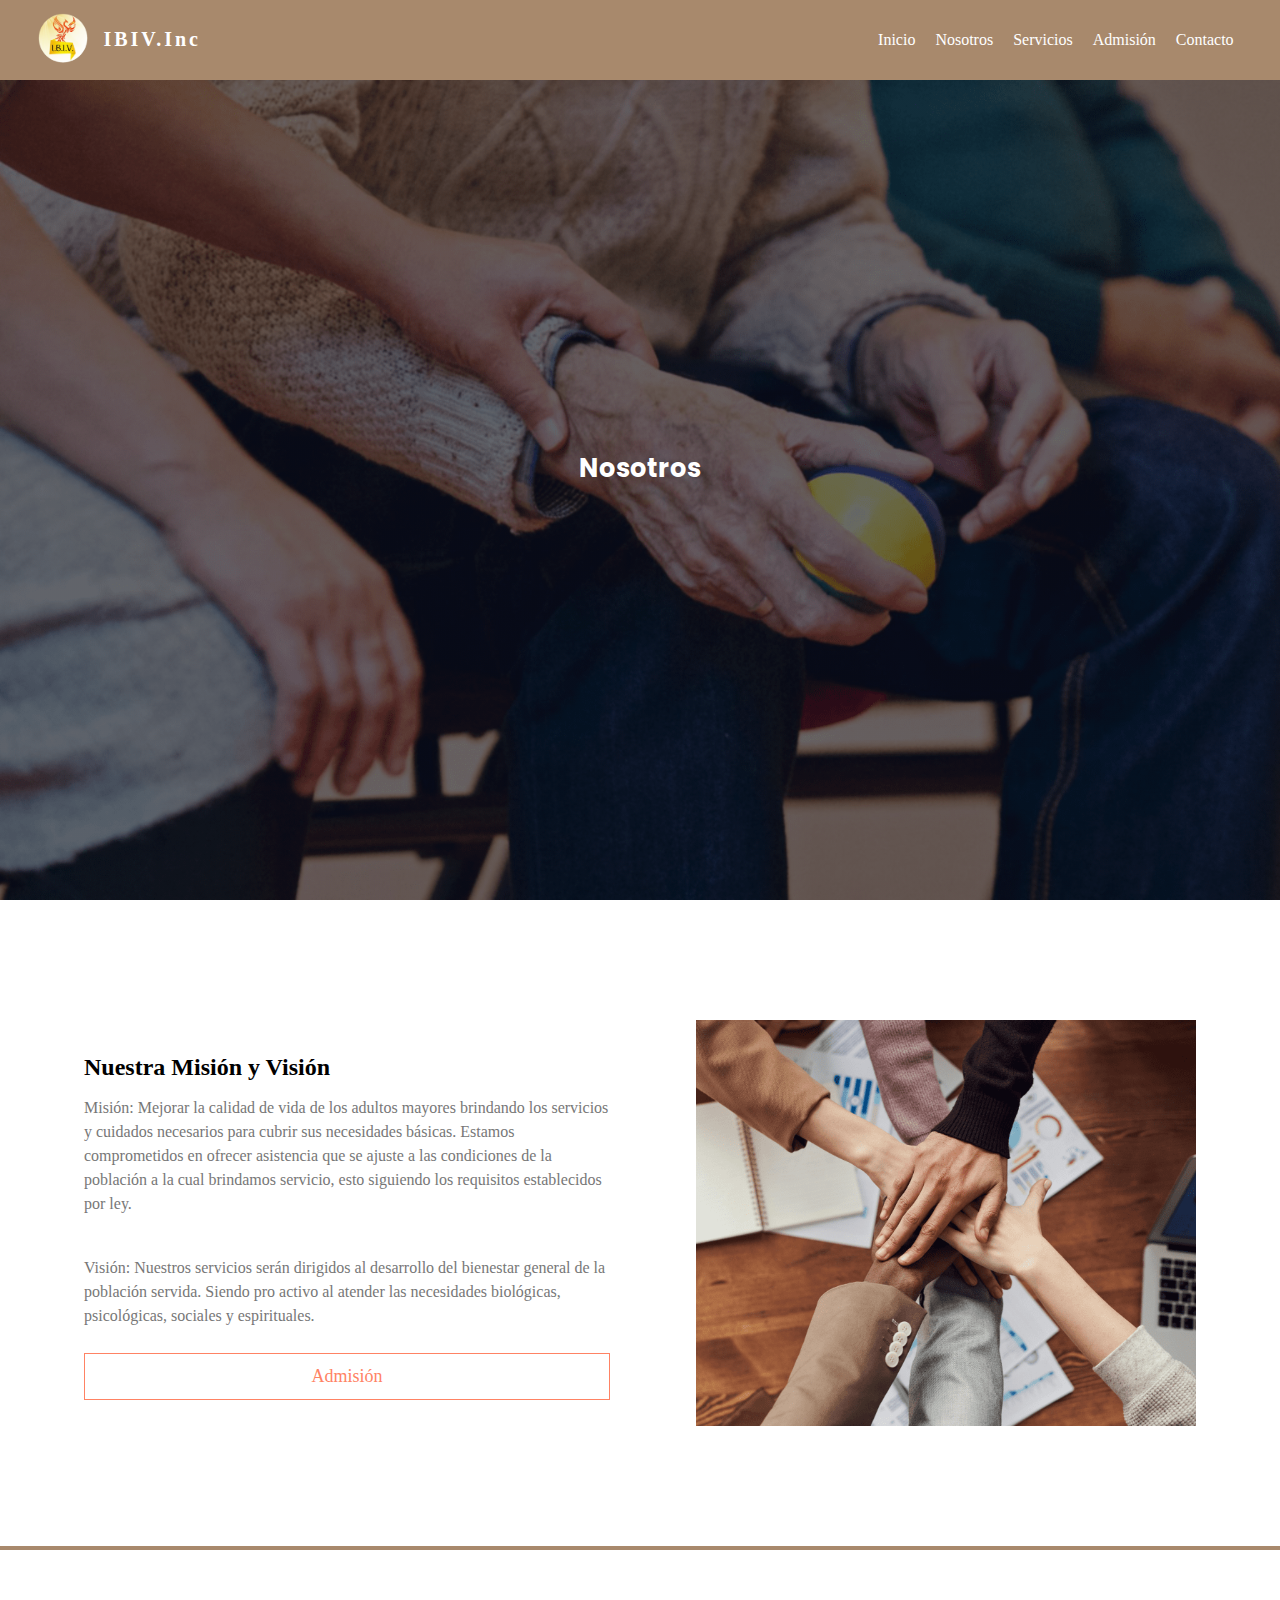
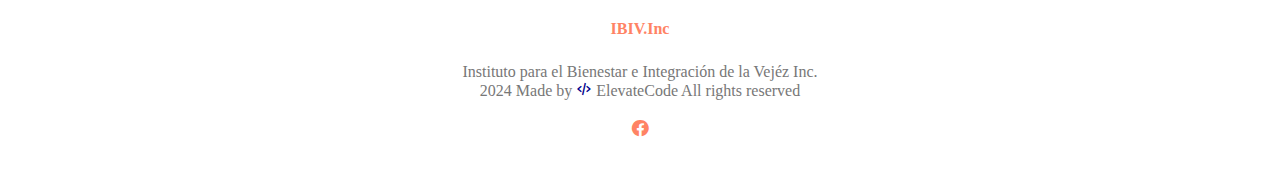
<file: about.html>
<!DOCTYPE html>
<html lang="en">
<head>
    <meta charset="UTF-8">
    <meta name="viewport" content="width=device-width, initial-scale=1.0">
    <title>IBIV.Inc/Nosotros</title>
    <link rel="stylesheet" href="about.css">
    <link rel="icon" href="images/Favi-icon-main.png" type="image/fenix-icon">
    <link rel="preconnect" href="https://fonts.googleapis.com">
    <link rel="preconnect" href="https://fonts.gstatic.com" crossorigin>
    <link href='https://unpkg.com/boxicons@2.1.4/css/boxicons.min.css' rel='stylesheet'>
    <link href="https://fonts.googleapis.com/css2?family=Montserrat:wght@100;900&family=Open+Sans:wght@300;800&family=Poppins:wght@100;900&display=swap" rel="stylesheet">
</head>
<body>
    <main>
        <!--Navbar-->
        <section class="header">
            <nav>
                <div class="logo">
                    <a href="index.html"><img src="images/IBIV-Official-Logo.png" alt="Logo"></a>
                </div>
                <div class="company-name">
                    <a href="index.html">IBIV.Inc</a>
                </div>
                <div class="nav-links" id="navLinks">
                    <i class='bx bx-x' onclick="hideMenu()"></i>
                    <ul>
                        <li><a href="index.html">Inicio</a></li>
                        <li><a href="about.html">Nosotros</a></li>
                        <li><a href="Services.html">Servicios</a></li>
                        <li><a href="Admission.html">Admisión</a></li>
                        <li><a href="Contact.html">Contacto</a></li>
                    </ul>
                </div>
                <i class='bx bx-menu' onclick="showMenu()"></i>
            </nav>
             <!--About us heading Section Information-->
            <div class="sub-header">
            <div class="text-box">
                <br/>
                <br/>
                <h1>Nosotros</h1>
               
            </div>
           </div>
        </section>
        <!--About-us-content-->

        <section class="about-us">
            <div class="row">
                <div class="about-col">
                    <br/>
                    <br/>
                    <br/>
                    <h1>Nuestra Misión y Visión</h1>
                    <p>Misión: Mejorar la calidad de vida de los adultos mayores brindando los servicios y cuidados necesarios para cubrir sus necesidades básicas. Estamos comprometidos en ofrecer asistencia que se ajuste a las condiciones de la población a la cual brindamos servicio, esto siguiendo los requisitos establecidos por ley.
                    </p>
                    <p>Visión: Nuestros servicios serán dirigidos al desarrollo del bienestar general de la población servida. Siendo pro activo al atender las necesidades biológicas, psicológicas, sociales y espirituales. </p>
                    <a href="Admission.html#Form1" class="Main-btn">Admisión</a>
                </div>
                <div class="about-col">
                    <img src="images/Mission-image.png" alt="Hands">
                </div>
            </div>
        </section>
        <hr/>
        <!--Footer-->
        <section class="Footer">
           
            <h4>IBIV.Inc</h4>
            <p>Instituto para el Bienestar e Integración de la Vejéz Inc.</p>
            <p>2024 Made by <i class='bx bx-code-alt'></i> ElevateCode All rights reserved</p>
            <div class="icons">
                <a href="#" ><i class='bx bxl-facebook-circle'></i></a>
            </div>
           
        </section>
    </main>
       <!--JavaScript Menu Phone-->
       <script>
        var navLinks = document.getElementById("navLinks");

        function showMenu() {
            navLinks.style.right = "0";
        }

        function hideMenu() {
            navLinks.style.right = "-100%";
        }
    </script>
</body>
</html>
</file>
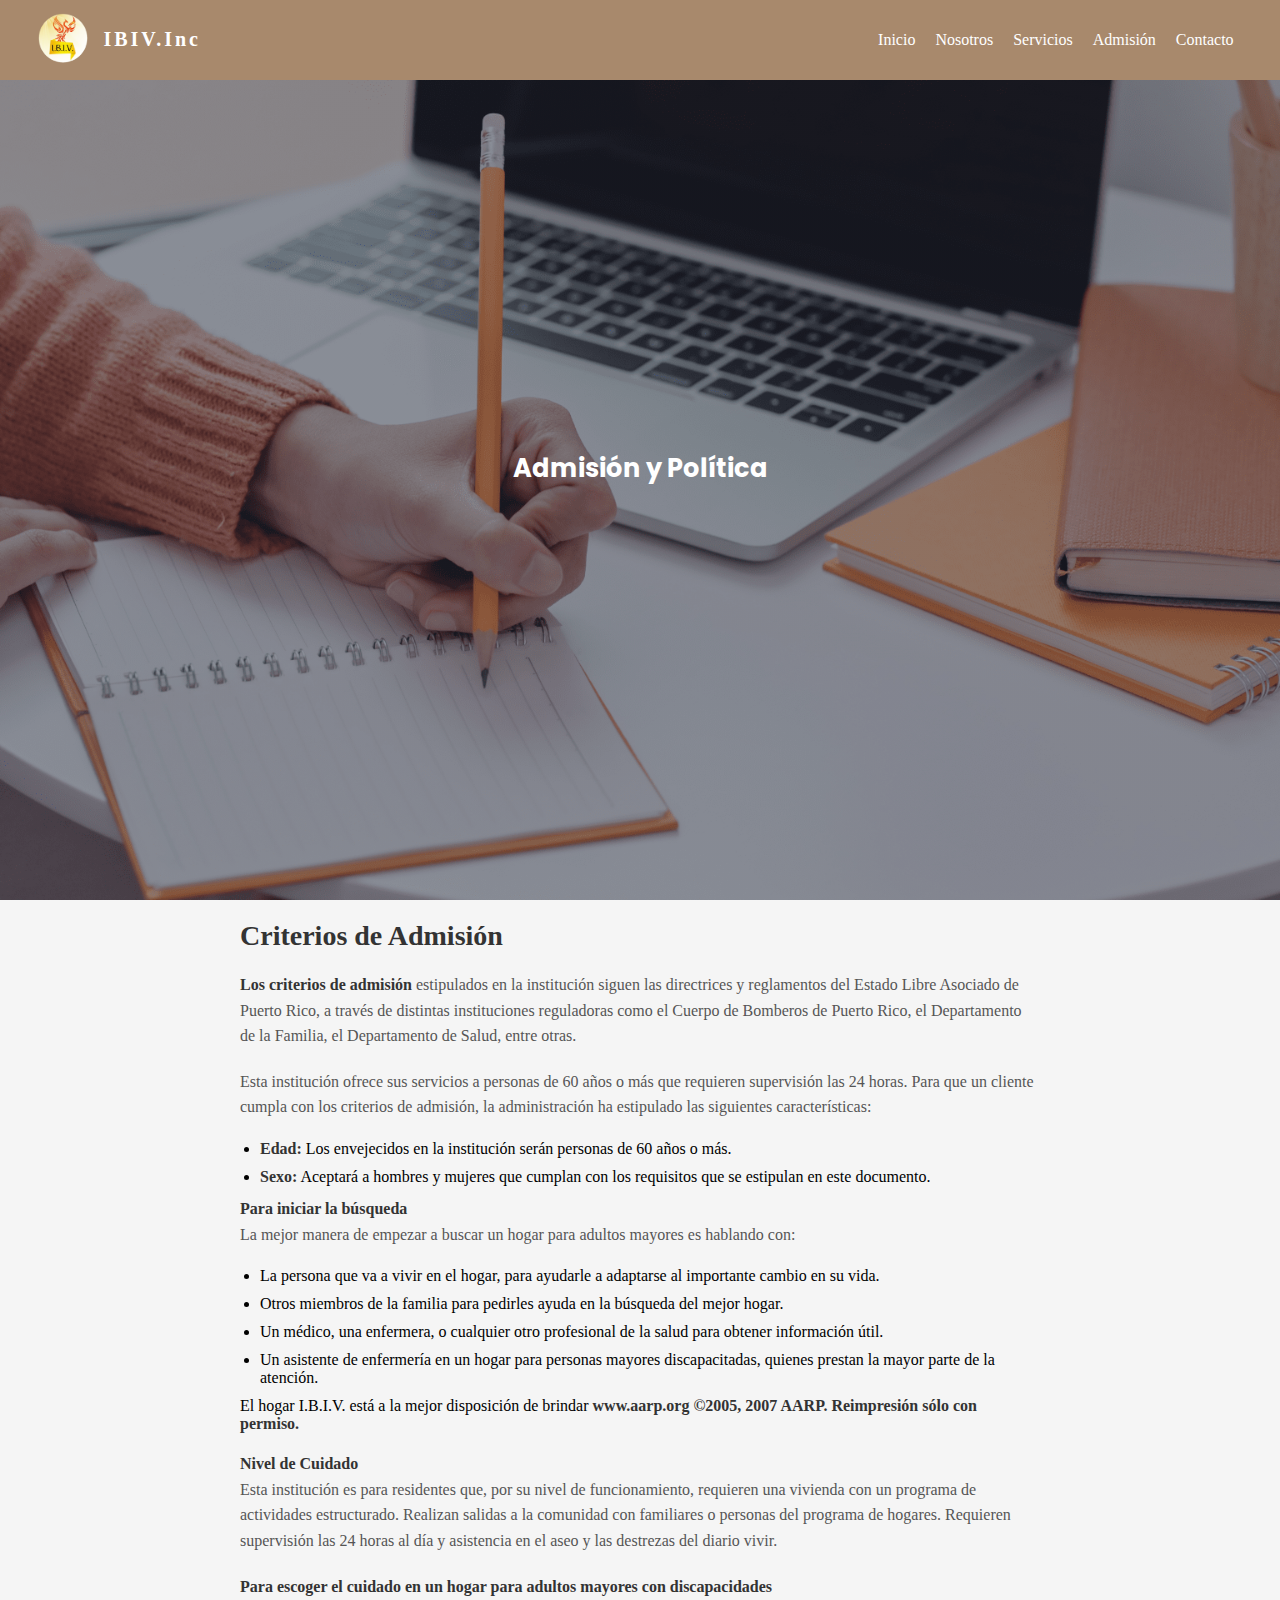
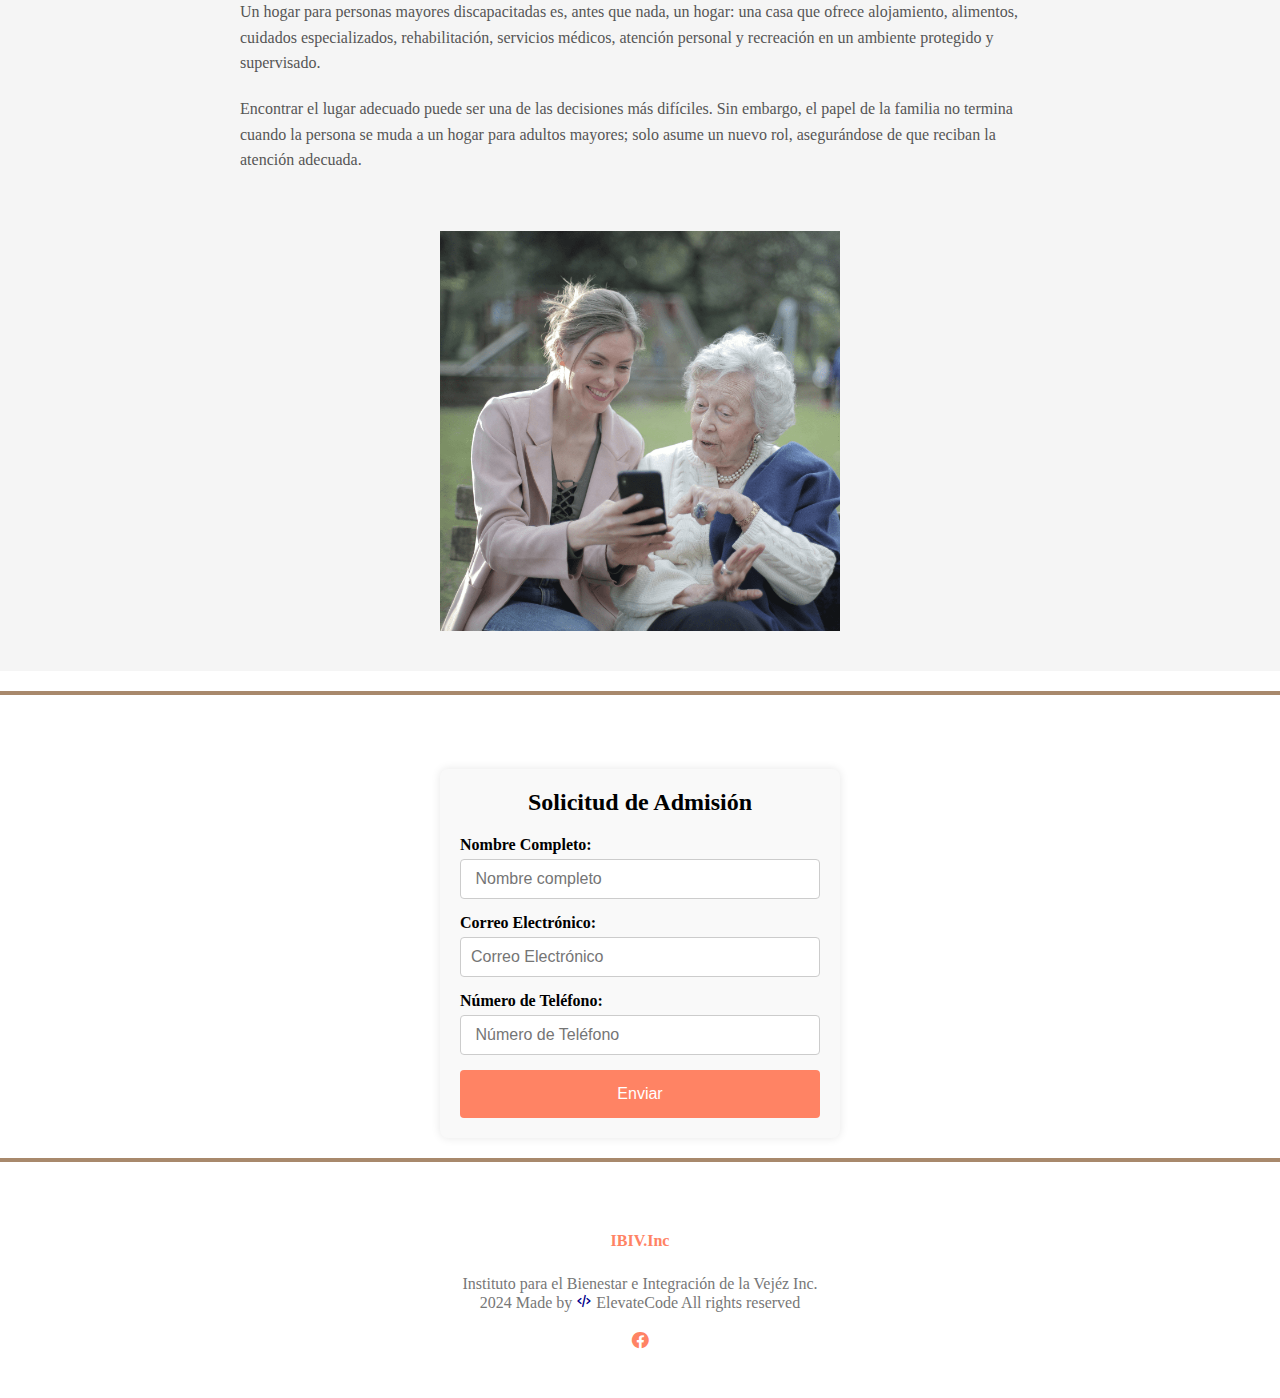
<file: Admission.html>
<!DOCTYPE html>
<html lang="en">
<head>
    <meta charset="UTF-8">
    <meta name="viewport" content="width=device-width, initial-scale=1.0">
    <title>IBIV.Inc/Admision</title>
    <link rel="icon" href="images/Favi-icon-main.png" type="image/fenix-icon">
    <link rel="stylesheet" href="Admission.css">
    <link rel="preconnect" href="https://fonts.googleapis.com">
    <link rel="preconnect" href="https://fonts.gstatic.com" crossorigin>
    <link href='https://unpkg.com/boxicons@2.1.4/css/boxicons.min.css' rel='stylesheet'>
    <link href="https://fonts.googleapis.com/css2?family=Montserrat:wght@100;900&family=Open+Sans:wght@300;800&family=Poppins:wght@100;900&display=swap" rel="stylesheet">
</head>
<body>
    <main>
        <!--Main Section-->
        <section class="header">
            <nav>
                <div class="logo">
                    <a href="index.html"><img src="images/IBIV-Official-Logo.png" alt="Logo"></a>
                </div>
                <div class="company-name">
                    <a href="index.html">IBIV.Inc</a>
                </div>
                <div class="nav-links" id="navLinks">
                    <i class='bx bx-x' onclick="hideMenu()"></i>
                    <ul>
                        <li><a href="index.html">Inicio</a></li>
                        <li><a href="about.html">Nosotros</a></li>
                        <li><a href="Services.html">Servicios</a></li>
                        <li><a href="Admission.html">Admisión</a></li>
                        <li><a href="Contact.html">Contacto</a></li>
                    </ul>
                </div>
                <i class='bx bx-menu' onclick="showMenu()"></i>
            </nav>
            <!--Main Section Information-->
            <div class="text-box">
                <br/>
                <br/>
                <h1>Admisión y Política</h1>
                
               
            </div>
        </section>
    <!---Policy-And Admission-Section-->
    <section class="policy-content">
        <div class="row">
            <div class="policy-left">
                <h2>Criterios de Admisión</h2>
                <!-- Admission-Section-Information -->
                <p class="policy-paragraph">
                    <strong>Los criterios de admisión</strong> estipulados en la institución siguen las directrices y reglamentos del Estado Libre Asociado de Puerto Rico, a través de distintas instituciones reguladoras como el Cuerpo de Bomberos de Puerto Rico, el Departamento de la Familia, el Departamento de Salud, entre otras.
                </p>
                <p class="policy-paragraph">
                    Esta institución ofrece sus servicios a personas de 60 años o más que requieren supervisión las 24 horas. Para que un cliente cumpla con los criterios de admisión, la administración ha estipulado las siguientes características:
                </p>
                <ul class="criteria-list">
                    <li><strong>Edad:</strong> Los envejecidos en la institución serán personas de 60 años o más.</li>
                    <li><strong>Sexo:</strong> Aceptará a hombres y mujeres que cumplan con los requisitos que se estipulan en este documento.</li>
                </ul>
                <p class="policy-paragraph">
                    <strong>Para iniciar la búsqueda</strong><br>
                    La mejor manera de empezar a buscar un hogar para adultos mayores es hablando con:
                    <ul class="search-tips">
                        <li>La persona que va a vivir en el hogar, para ayudarle a adaptarse al importante cambio en su vida.</li>
                        <li>Otros miembros de la familia para pedirles ayuda en la búsqueda del mejor hogar.</li>
                        <li>Un médico, una enfermera, o cualquier otro profesional de la salud para obtener información útil.</li>
                        <li>Un asistente de enfermería en un hogar para personas mayores discapacitadas, quienes prestan la mayor parte de la atención.</li>
                    </ul>
                    El hogar I.B.I.V. está a la mejor disposición de brindar<strong> www.aarp.org ©2005, 2007 AARP. Reimpresión sólo con permiso.</strong>
                </p>
                <br/>
                <p class="policy-paragraph">
                    <strong>Nivel de Cuidado</strong><br>
                    Esta institución es para residentes que, por su nivel de funcionamiento, requieren una vivienda con un programa de actividades estructurado. Realizan salidas a la comunidad con familiares o personas del programa de hogares. Requieren supervisión las 24 horas al día y asistencia en el aseo y las destrezas del diario vivir.
                </p>
                <p class="policy-paragraph">
                    <strong>Para escoger el cuidado en un hogar para adultos mayores con discapacidades</strong><br>
                    Un hogar para personas mayores discapacitadas es, antes que nada, un hogar: una casa que ofrece alojamiento, alimentos, cuidados especializados, rehabilitación, servicios médicos, atención personal y recreación en un ambiente protegido y supervisado.
                </p>
                <p class="policy-paragraph">
                    Encontrar el lugar adecuado puede ser una de las decisiones más difíciles. Sin embargo, el papel de la familia no termina cuando la persona se muda a un hogar para adultos mayores; solo asume un nuevo rol, asegurándose de que reciban la atención adecuada.
                </p>
                <br/>
                <div class="Policy-img">
                <img src="images/Policy-Image.png" alt="Imagen de política">
               </div>
            </div>
        </div>
    </section>
    
    <hr/>
    <br/>
    <br/>
    <br/>
    <section class="form">
                       <!--Admission-Section-Form-->
        <div class="admission-box" id="Form1">
            <h3>Solicitud de Admisión</h3>
             <form class="admission-form" action="https://formspree.io/f/myzykzaw" method="POST">
                
              <label for="name">Nombre Completo:</label>
              <input type="text" id="name" name="name" placeholder=" Nombre completo" required>
                                
                                
             <label for="email">Correo Electrónico:</label>
             <input type="email" id="email" name="email" placeholder="Correo Electrónico" required>
                                
                                
             <label for="phone">Número de Teléfono:</label>
             <input type="tel" id="phone" name="phone" placeholder=" Número de Teléfono" required>
                                
                                
                 <button type="submit" class="Main-btn">Enviar</button>
            </form>
            </div>
        </section>
        <hr/>
    <!--Footer-->
    <section class="Footer">
        <h4>IBIV.Inc</h4>
        <p>Instituto para el Bienestar e Integración de la Vejéz Inc.</p>
        <p>2024 Made by <i class='bx bx-code-alt'></i> ElevateCode All rights reserved</p>
        <div class="icons">
           <a href="#" ><i class='bx bxl-facebook-circle'></i></a>
        </div>
       
    </section>
    </main>

    <!--JavaScript Menu Phone-->
    <script>
        var navLinks = document.getElementById("navLinks");

        function showMenu() {
            navLinks.style.right = "0";
        }

        function hideMenu() {
            navLinks.style.right = "-100%";
        }
    </script>
</body>
</html>
</file>
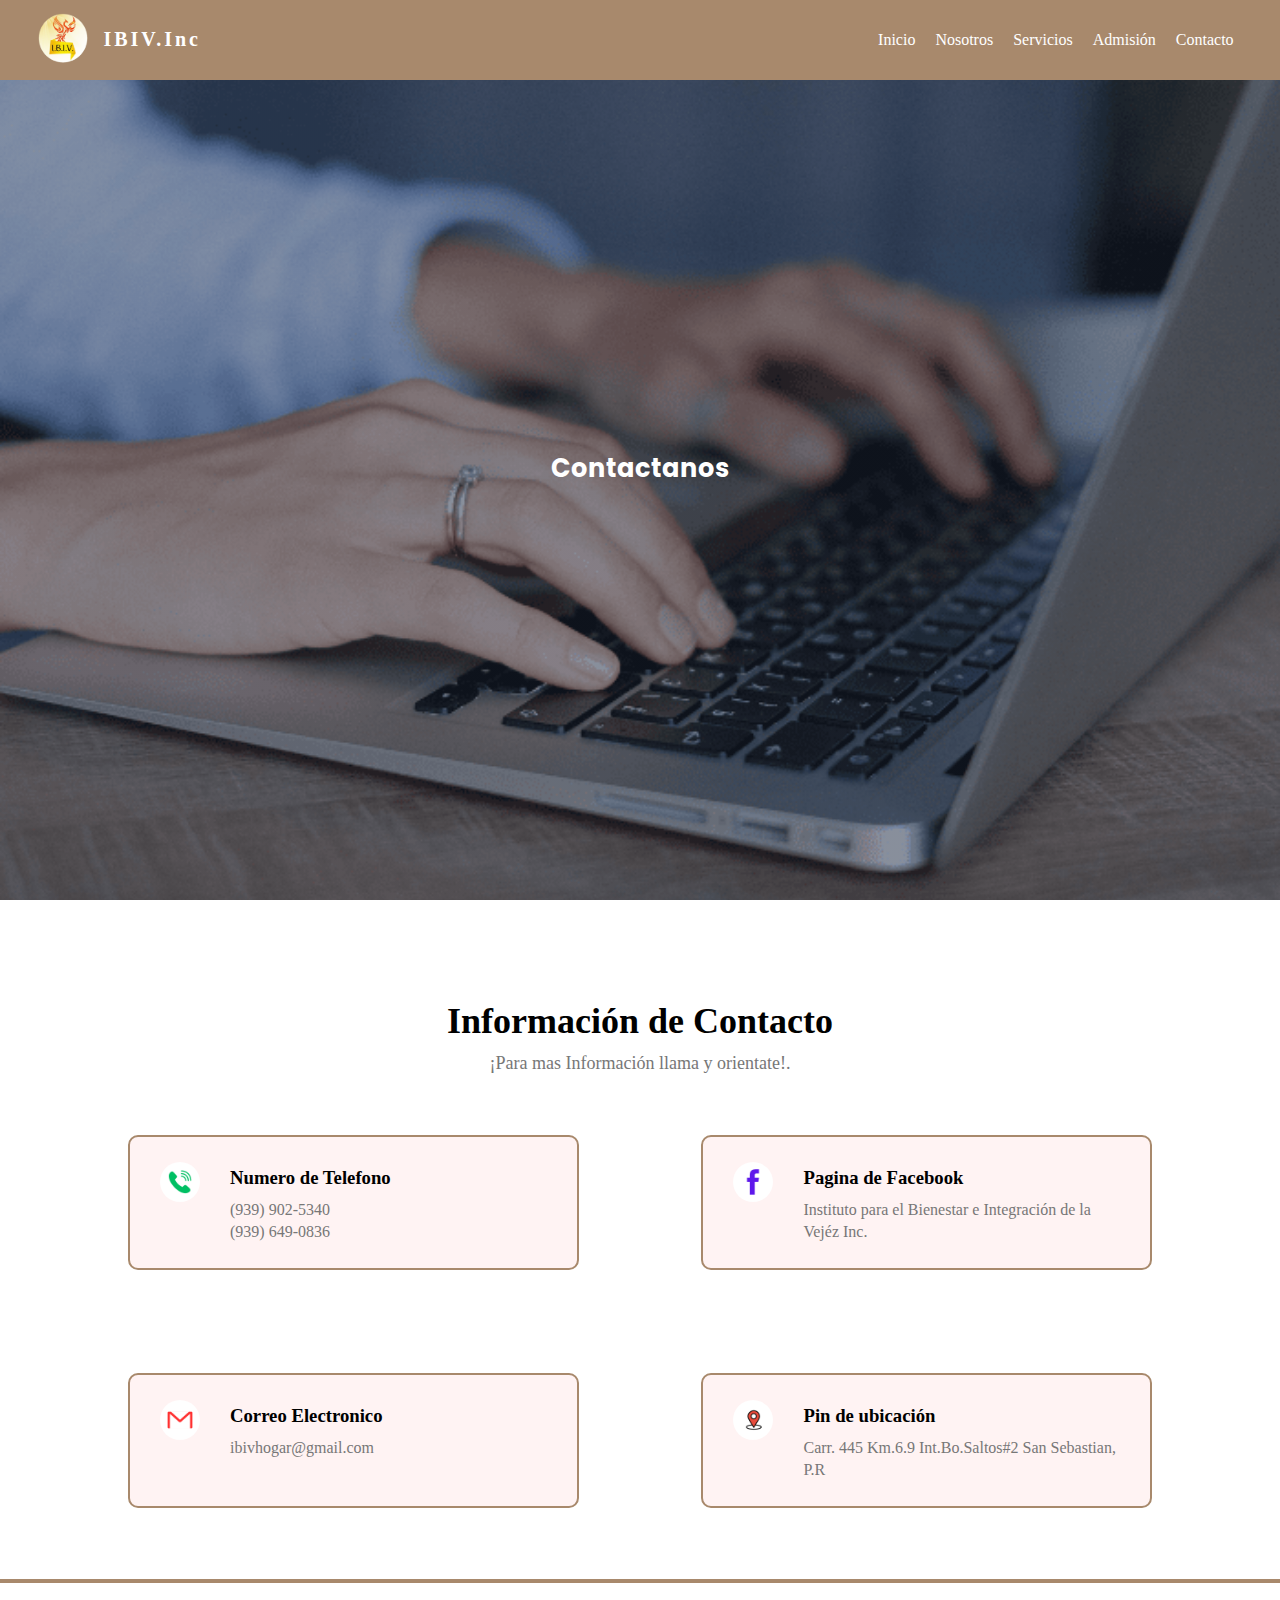
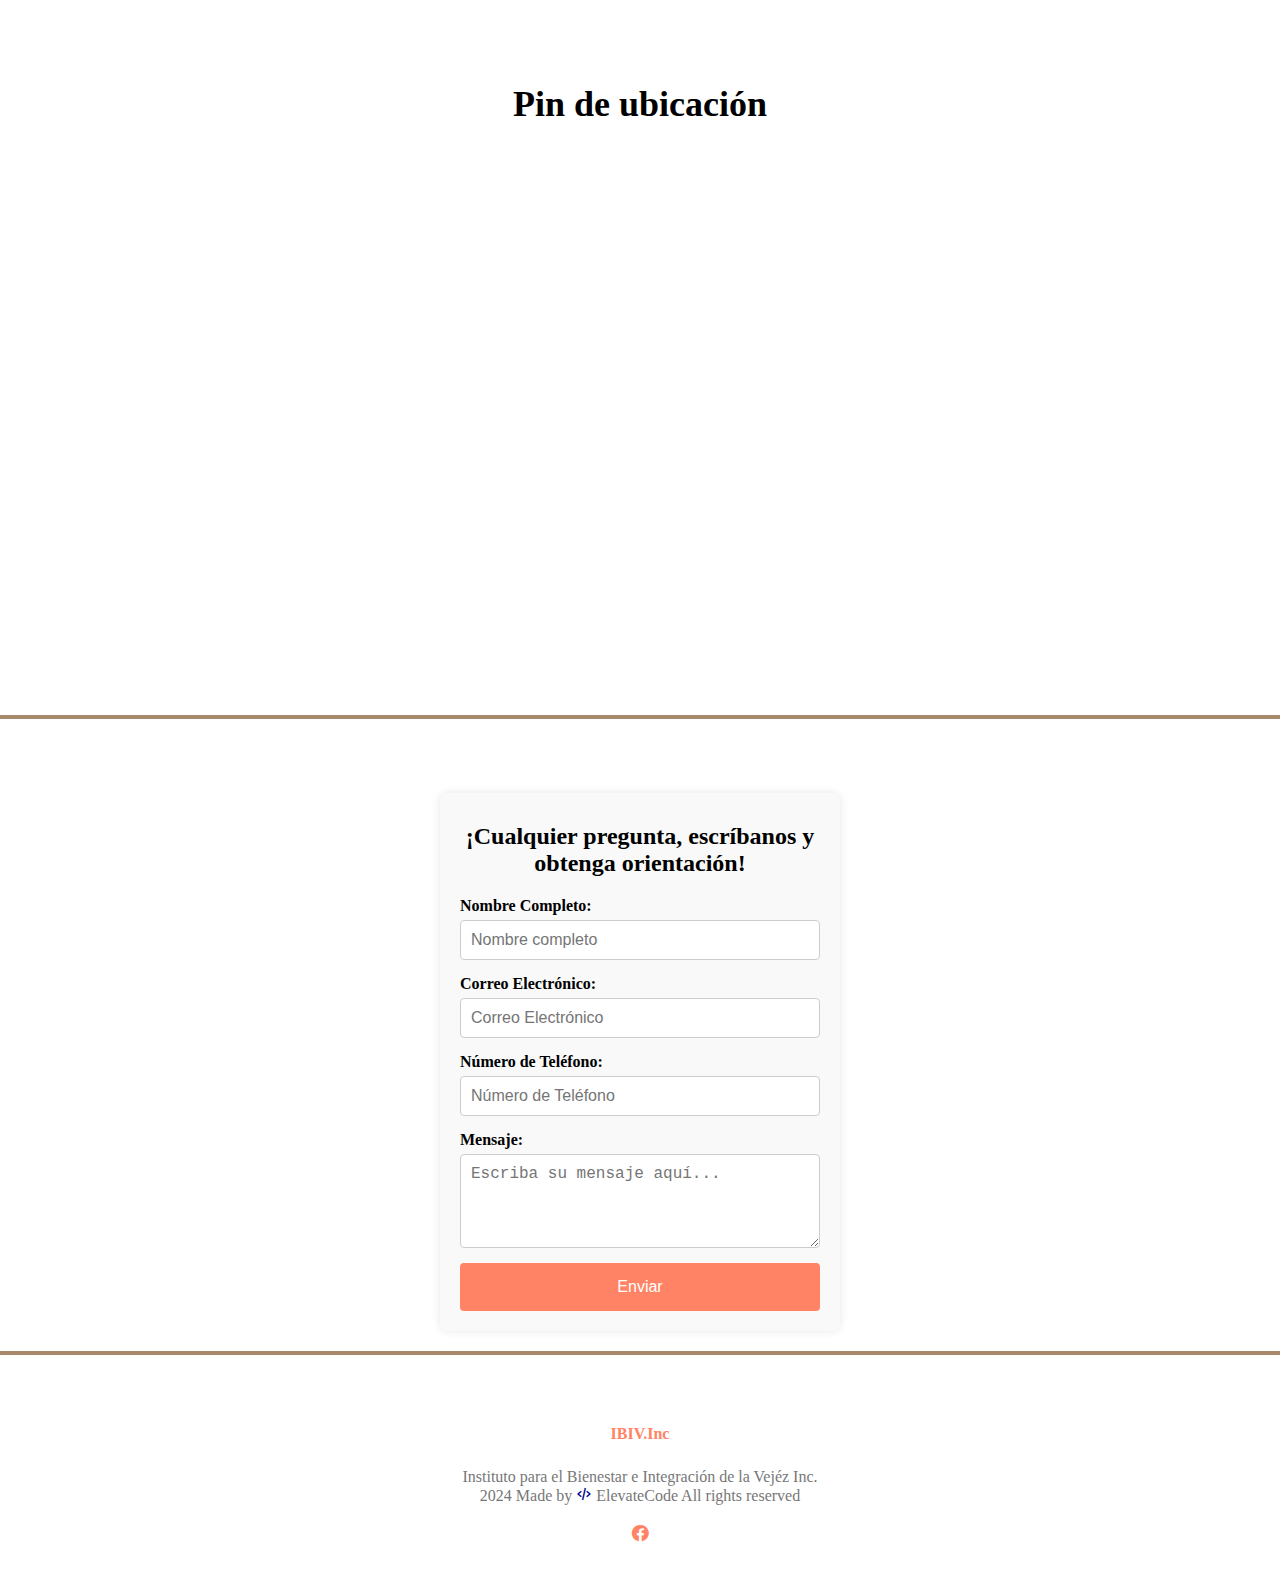
<file: Contact.html>
<!DOCTYPE html>
<html lang="en">
<head>
    <meta charset="UTF-8">
    <meta name="viewport" content="width=device-width, initial-scale=1.0">
    <title>IBIV.Inc/Contacto</title>
    <link rel="stylesheet" href="Contact.css">
    <link rel="icon" href="images/Favi-icon-main.png" type="image/fenix-icon">
    <link rel="preconnect" href="https://fonts.googleapis.com">
    <link rel="preconnect" href="https://fonts.gstatic.com" crossorigin>
    <link href='https://unpkg.com/boxicons@2.1.4/css/boxicons.min.css' rel='stylesheet'>
    <link href="https://fonts.googleapis.com/css2?family=Montserrat:wght@100;900&family=Open+Sans:wght@300;800&family=Poppins:wght@100;900&display=swap" rel="stylesheet">
</head>
<body>
    <main>
        <!--Main Section-->
        <section class="header">
            <nav>
                <div class="logo">
                    <a href="index.html"><img src="images/IBIV-Official-Logo.png" alt="Logo"></a>
                </div>
                <div class="company-name">
                    <a href="index.html">IBIV.Inc</a>
                </div>
                <div class="nav-links" id="navLinks">
                    <i class='bx bx-x' onclick="hideMenu()"></i>
                    <ul>
                        <li><a href="index.html">Inicio</a></li>
                        <li><a href="about.html">Nosotros</a></li>
                        <li><a href="Services.html">Servicios</a></li>
                        <li><a href="Admission.html">Admisión</a></li>
                        <li><a href="Contact.html">Contacto</a></li>
                    </ul>
                </div>
                <i class='bx bx-menu' onclick="showMenu()"></i>
            </nav>
            <!--Main Section Information-->
            <div class="text-box">
                <br/>
                <br/>
                <h1>Contactanos</h1>
                
            </div>
        </section>
       
     
       <!--Contact-Information-Section-One-->
       <section class="information">
            <h1>Información de Contacto</h1>
            <p>¡Para mas Información llama y orientate!.</p>
            <!--Whatsapp-Row-One-->
            <div class="row">
             <div class="information-col">
                <img src="images/Whatsapp-logo.png" alt="Whatsapp-logo">
                <div>
                    <h3>Numero de Telefono</h3>
                    <p>(939) 902-5340</p>
                    <p>(939) 649-0836</p>
                </div>
             </div>
             <!--Facebook-Row-Two-->
             <div class="information-col">
                <img src="images/Facebook-logo.png" alt="Facebook-logo">
                <div>
                    <h3>Pagina de Facebook</h3>
                    <p>Instituto para el Bienestar e Integración de la Vejéz Inc.</p>
                   
                </div>
             </div>
            </div>
            <div class="row">
             <!--Gmail-Row-Three-->
             <div class="information-col">
                <img src="images/Email-logo.png" alt="Email-logo">
                <div>
                    <h3>Correo Electronico</h3>
                    <p>ibivhogar@gmail.com</p>
                   
                </div>
             </div>
             <!--Pin-Ubicacion-Row Four-->
             <div class="information-col">
                <img src="images/Pin-logo.png" alt="Pin-logo">
                <div>
                    <h3>Pin de ubicación</h3>
                    <p>Carr. 445 Km.6.9 Int.Bo.Saltos#2 San Sebastian, P.R</p>
                   
                </div>
             </div>
            </div>
        </div>
    </section>
    <hr/>
    <!---Location_Ping-->
    <section class="location">
      <!---Map-->
      <h1>Pin de ubicación</h1>
      <br/>
      <br/>
      <iframe src="https://www.google.com/maps/embed?pb=!1m18!1m12!1m3!1d3786.169306464981!2d-67.03203632503552!3d18.385144073297425!2m3!1f0!2f0!3f0!3m2!1i1024!2i768!4f13.1!3m3!1m2!1s0x8c02b9c6ecbf372b%3A0x660b16f25032709a!2sHogar%20IBIV!5e0!3m2!1sen!2spr!4v1723923125414!5m2!1sen!2spr" width="600" height="450" style="border:0;" allowfullscreen="" loading="lazy" referrerpolicy="no-referrer-when-downgrade"></iframe>
    </section>
    <hr/>
    <br/>
    <br/>
    <br/>
    <section class="form">
        <!-- Admission-Section-Form -->
        <div class="admission-box" id="Form1">
            <h3>¡Cualquier pregunta, escríbanos y obtenga orientación!</h3>
            <form class="admission-form" action="https://formspree.io/f/mgveovbn" method="POST">
                <label for="name">Nombre Completo:</label>
                <input type="text" id="name" name="name" placeholder="Nombre completo" required>
    
                <label for="email">Correo Electrónico:</label>
                <input type="email" id="email" name="email" placeholder="Correo Electrónico" required>
    
                <label for="phone">Número de Teléfono:</label>
                <input type="tel" id="phone" name="phone" placeholder="Número de Teléfono" required>
                
                <label for="message">Mensaje:</label>
                <textarea id="message" name="message" placeholder="Escriba su mensaje aquí..." rows="4" required></textarea>
    
                <button type="submit" class="Main-btn">Enviar</button>
            </form>
        </div>
    </section>
    <hr/>
    <!--Footer-->
    <section class="Footer">
        <h4>IBIV.Inc</h4>
        <p>Instituto para el Bienestar e Integración de la Vejéz Inc.</p>
        <p>2024 Made by <i class='bx bx-code-alt'></i> ElevateCode All rights reserved</p>
        <div class="icons">
            <a href="#" ><i class='bx bxl-facebook-circle'></i></a>
        </div>
       
    </section>
    </main>

    <!--JavaScript Menu Phone-->
    <script>
        var navLinks = document.getElementById("navLinks");

        function showMenu() {
            navLinks.style.right = "0";
        }

        function hideMenu() {
            navLinks.style.right = "-100%";
        }
    </script>
</body>
</html>
</file>
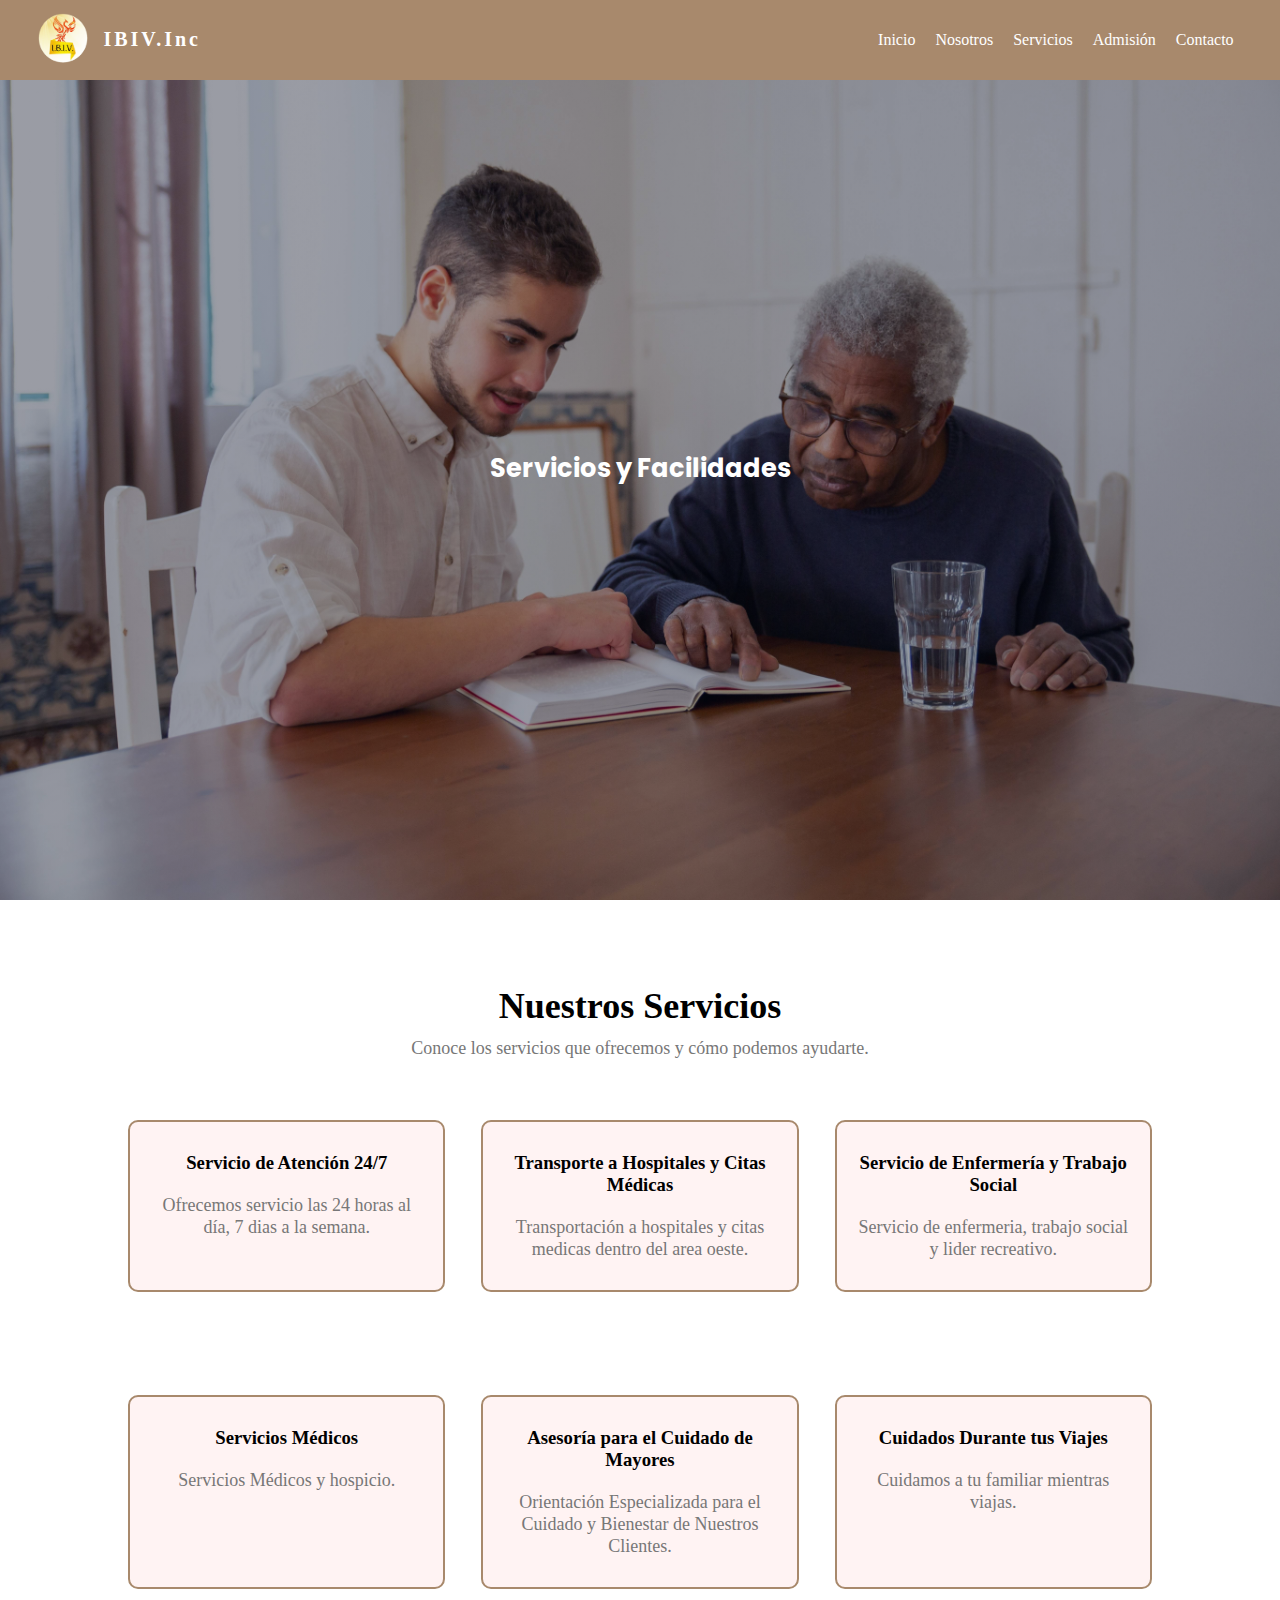
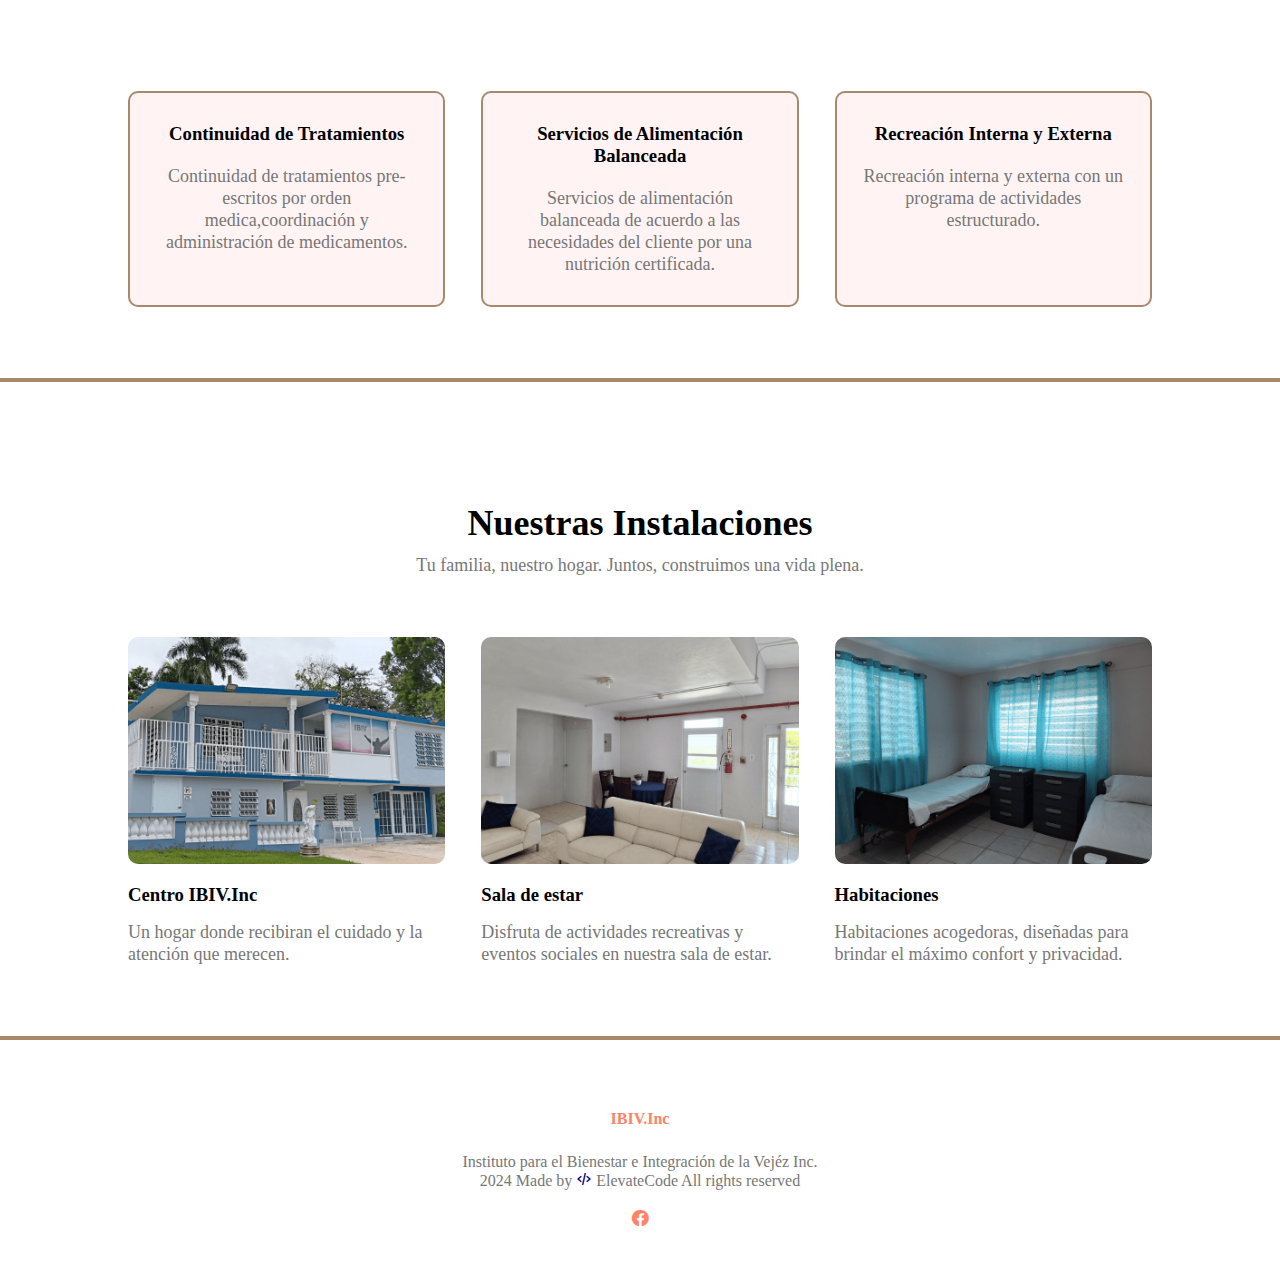
<file: Services.html>
<!DOCTYPE html>
<html lang="en">
<head>
    <meta charset="UTF-8">
    <meta name="viewport" content="width=device-width, initial-scale=1.0">
    <title>IBIV.Inc/Servicios</title>
    <link rel="stylesheet" href="Services.css">
    <link rel="icon" href="images/Favi-icon-main.png" type="image/fenix-icon">
    <link rel="preconnect" href="https://fonts.googleapis.com">
    <link rel="preconnect" href="https://fonts.gstatic.com" crossorigin>
    <link href='https://unpkg.com/boxicons@2.1.4/css/boxicons.min.css' rel='stylesheet'>
    <link href="https://fonts.googleapis.com/css2?family=Montserrat:wght@100;900&family=Open+Sans:wght@300;800&family=Poppins:wght@100;900&display=swap" rel="stylesheet">
</head>
<body>
    <main>
        <!--Main Section-->
        <section class="header">
            <nav>
                <div class="logo">
                    <a href="index.html"><img src="images/IBIV-Official-Logo.png" alt="Logo"></a>
                </div>
                <div class="company-name">
                    <a href="index.html">IBIV.Inc</a>
                </div>
                <div class="nav-links" id="navLinks">
                    <i class='bx bx-x' onclick="hideMenu()"></i>
                    <ul>
                        <li><a href="index.html">Inicio</a></li>
                        <li><a href="about.html">Nosotros</a></li>
                        <li><a href="Services.html">Servicios</a></li>
                        <li><a href="Admission.html">Admisión</a></li>
                        <li><a href="Contact.html">Contacto</a></li>
                    </ul>
                </div>
                <i class='bx bx-menu' onclick="showMenu()"></i>
            </nav>
           <!--Services-section-Heading-->
            <div class="sub-header">
                <div class="text-box">
                    <br/>
                    <br/>
                    <h1>Servicios y Facilidades</h1>
                   
                </div>
               </div>
        </section>
        
         <!--Services Section-->
       <section class="services">
        <h1>Nuestros Servicios</h1>
        <p>Conoce los servicios que ofrecemos y cómo podemos ayudarte.</p>
      <!--First Row-->
        <div class="row">
          <div class="services-col">
              <h3>Servicio de Atención 24/7</h3>
              <p>Ofrecemos servicio las 24 horas al día, 7 dias a la semana.</p>
          </div>
          <div class="services-col">
              <h3>Transporte a Hospitales y Citas Médicas</h3>
              <p>Transportación a hospitales y citas medicas dentro del area oeste.</p>
          </div>
          <div class="services-col">
              <h3>Servicio de Enfermería y Trabajo Social</h3>
              <p>Servicio de enfermeria, trabajo social y lider recreativo.</p>
          </div>
          
        </div>
        <!--Second Row-->
        <div class="row">
          <div class="services-col">
              <h3>Servicios Médicos</h3>
              <p>Servicios Médicos y hospicio.</p>
          </div>
          <div class="services-col">
              <h3>Asesoría para el Cuidado de Mayores</h3>
              <p>Orientación Especializada para el Cuidado y Bienestar de Nuestros Clientes.</p>
          </div>
          <div class="services-col">
              <h3>Cuidados Durante tus Viajes</h3>
              <p>Cuidamos a tu familiar mientras viajas.</p>
          </div>
        </div>
       <!--Third Row-->
        <div class="row">
          <div class="services-col">
              <h3>Continuidad de Tratamientos</h3>
              <p>Continuidad de tratamientos pre-escritos por orden medica,coordinación y administración de medicamentos.</p>
          </div>
          <div class="services-col">
              <h3>Servicios de Alimentación Balanceada</h3>
              <p>Servicios de alimentación balanceada de acuerdo a las necesidades del cliente por una nutrición certificada.</p>
          </div>
          <div class="services-col">
              <h3>Recreación Interna y Externa</h3>
              <p> Recreación interna y externa con un programa de actividades estructurado.</p>
          </div>
        </div>
     </section>
     <hr/>

    <!--Facilities-Section-->
    <section class="Facilities">
        <h1>Nuestras Instalaciones</h1>
        <p>Tu familia, nuestro hogar. Juntos, construimos una vida plena.</p>
        <div class="row">
            <!--Senior-Center-Image-->
            <div class="Facilities-col">
                <img src="images/Senior-Center.png" alt="Senior-center">
                <h3>Centro IBIV.Inc</h3>
                <p>Un hogar donde recibiran el cuidado y la atención que merecen.</p>
            </div>
            <!--Living-Room-Image-->
            <div class="Facilities-col">
                <img src="images/Senior-living-room.png" alt="Senior-living-Room">
                <h3>Sala de estar</h3>
                <p>Disfruta de actividades recreativas y eventos sociales en nuestra sala de estar.</p>
            </div>
            <!--Sleep-Room-->
            <div class="Facilities-col">
                <img src="images/Senior-Sleep-room.png" alt="Senior-Sleep-Room">
                <h3>Habitaciones</h3>
                <p>Habitaciones acogedoras, diseñadas para brindar el máximo confort y privacidad.</p>
            </div>
        </div>
   </section>
   <hr/>

    <!--Footer-->
    <section class="Footer">
        <h4>IBIV.Inc</h4>
        <p>Instituto para el Bienestar e Integración de la Vejéz Inc.</p>
        <p>2024 Made by <i class='bx bx-code-alt'></i> ElevateCode All rights reserved</p>
        <div class="icons">
            <a href="#" ><i class='bx bxl-facebook-circle'></i></a>
        </div>
       
    </section>
    </main>

    <!--JavaScript Menu Phone-->
    <script>
        var navLinks = document.getElementById("navLinks");

        function showMenu() {
            navLinks.style.right = "0";
        }

        function hideMenu() {
            navLinks.style.right = "-100%";
        }
    </script>
</body>
</html>
</file>
<file: Admission.css>
* {
    margin: 0;
    padding: 0;
    box-sizing: border-box; 
    
}

body, html {
    overflow-x: hidden; 
    width: 100%;
}

.header {
    min-height: 100vh; 
    width: 100%; 
    background-image: linear-gradient(rgba(4, 9, 30, 0.4), rgba(4, 9, 30, 0.4)), url(images/Admission-image.png);
    background-position: center center; 
    background-size: cover;
    background-repeat: no-repeat; 
    position: relative;
}
hr {
    border: 2px solid #a8896c;
    margin: 20px 0;
  }
nav {
    display: flex;
    padding: 1% 3%;
    justify-content: space-between;
    align-items: center;
    background-color: #a8896c;
    position: relative;
    z-index: 10; 
}
.logo img {
    width: 50px;
    height: auto; 
    border-radius: 50%;
    object-fit: cover;
}


.company-name {
    margin-left : 15px; 
 }
 
 .company-name a {
     text-decoration: none;
     color: #fff; 
     font-size: 20px; 
     font-weight: bold; 
     letter-spacing: 3px;
 }
 
 .company-name a:hover {
     color:#ff8364;
     text-decoration: none; 
 
 }
 
.nav-links {
    flex: 1;
    text-align: right;
}

.nav-links ul {
    list-style: none;
    padding: 0;
    margin: 0;
}

.nav-links ul li {
    display: inline-block;
    padding: 16px 8px;
    position: relative;
}

.nav-links ul li a {
    
    color: #fff;
    text-decoration: none;
}

.nav-links ul li::after {
    content: '';
    width: 0%;
    height: 2px;
    background: #ff8364;
    display: block;
    position: absolute;
    bottom: 0;
    left: 0;
    transition: width 0.5s ease;
}

.nav-links ul li:hover::after {
    width: 100%;
}

.text-box {
    width: 90%;
    color: #fff;
    position: absolute;
    top: 50%;
    left: 50%;
    transform: translate(-50%, -50%);
    text-align: center;
}

.text-box h1 {
    font-family: "Poppins", sans-serif;
    margin-top: 0;
    font-size: 2vw;
    color: #fff;
}

.text-box p {
    margin: 10px 0 40px;
    font-size: 1.5vw; 
    color: #fff;
    font-weight:500;
}



nav .bx {
    display: none;
}

/*Responsive-Css-Main-Section*/
@media(max-width: 700px) {
    .text-box h1 {
        font-size: 4vw; /
    }

    .text-box p {
        font-size: 3vw; /
    }

    .nav-links {
        position: fixed;
        background: #ff8364;
        height: 100vh; 
        width: 100%; 
        top: 0;
        right: -100%; 
        overflow-y: auto; 
        text-align: left;
        z-index: 2;
        transition: right 0.3s ease;
    }

    .nav-links ul li {
        display: block;
        padding: 20px; 
        text-align: center;
    }

    .nav-links ul li a {
        display: block; 
    }

    nav .bx {
        display: block;
        color: #fff;
        font-size: 30px; 
        cursor: pointer;
    }
}
/* Estilo para el contenido de política */
.policy-content {
    padding: 20px;
    background-color: #f5f5f5; /* Fondo claro para facilitar la lectura */
}

.policy-left {
    max-width: 800px;
    margin: 0 auto;
}

.policy-left h2 {
    font-size: 28px;
    margin-bottom: 20px;
    color: #333;
}

.policy-paragraph {
    font-size: 16px;
    line-height: 1.6;
    margin-bottom: 20px;
    color: #555;
}

.criteria-list, .search-tips {
    margin: 10px 0;
    padding-left: 20px;
    list-style-type: disc;
}

.criteria-list li, .search-tips li {
    margin-bottom: 10px;
}

strong {
    color: #333;
}

.Policy-img img {
    max-width: 50%;
    height: auto;
    margin: 20px auto; 
    display: block; 
}
/*Admission-Form-Css*/
.admission-box {
    max-width: 400px;
    margin: 0 auto;
    padding: 20px;
    background-color: #f9f9f9;
    border-radius: 8px;
    box-shadow: 0 0 10px rgba(0, 0, 0, 0.1);
}

.admission-box h3 {
    margin-bottom: 20px;
    font-size: 24px;
    text-align: center;
}

.admission-form {
    display: flex;
    flex-direction: column;
}

.admission-form label {
    margin-bottom: 5px;
    font-weight: bold;
}

.admission-form input {
    margin-bottom: 15px;
    padding: 10px;
    font-size: 16px;
    border: 1px solid #ccc;
    border-radius: 4px;
}

.Main-btn {
    background-color: #ff8364;
    color: #fff;
    border: none;
    padding: 15px;
    font-size: 16px;
    cursor: pointer;
    border-radius: 4px;
    transition: background-color 0.3s;
}

.Main-btn:hover {
    background-color: #e57373;
}



/*Footer*/

.Footer{
    width: 100%;
    text-align: center;
    padding: 30px 0;
}

.Footer h4{
    margin-bottom: 25px;
    margin-top: 20px;
    color:#ff8364;
    font-weight: 600;
}

.Footer p{
    color: #777;
}

.icons .bx{
    color:#ff8364;
    margin: 0 13px;
    cursor: pointer;
    padding: 18px 0;
    font-size: 20px;
   
}

.bx-code-alt{
    color: darkblue;
}
</file>
<file: Contact.css>
* {
    margin: 0;
    padding: 0;
    box-sizing: border-box; 
    
}

body, html {
    overflow-x: hidden; 
    width: 100%;
}

.header {
    min-height: 100vh; 
    width: 100%; 
    background-image: linear-gradient(rgba(4, 9, 30, 0.4), rgba(4, 9, 30, 0.4)), url(images/Contact-image.png);
    background-position: center center; 
    background-size: cover;
    background-repeat: no-repeat; 
    position: relative;
}
hr {
    border: 2px solid #a8896c;
    margin: 20px 0;
  }
nav {
    display: flex;
    padding: 1% 3%;
    justify-content: space-between;
    align-items: center;
    background-color: #a8896c;
    position: relative;
    z-index: 10; 
}

.logo img {
    width: 50px;
    height: auto; 
    border-radius: 50%;
    object-fit: cover;
}

.company-name {
    margin-left : 15px; 
    letter-spacing: 3px;
 }
 
 .company-name a {
     text-decoration: none;
     color: #fff; 
     font-size: 20px; 
     font-weight: bold; 
 }
 
 .company-name a:hover {
     color:#ff8364;
     text-decoration: none; 
 
 }
 
.nav-links {
    flex: 1;
    text-align: right;
}

.nav-links ul {
    list-style: none;
    padding: 0;
    margin: 0;
}

.nav-links ul li {
    display: inline-block;
    padding: 16px 8px;
    position: relative;
}

.nav-links ul li a {
    
    color: #fff;
    text-decoration: none;
}

.nav-links ul li::after {
    content: '';
    width: 0%;
    height: 2px;
    background: #ff8364;
    display: block;
    position: absolute;
    bottom: 0;
    left: 0;
    transition: width 0.5s ease;
}

.nav-links ul li:hover::after {
    width: 100%;
}

.text-box {
    width: 90%;
    color: #fff;
    position: absolute;
    top: 50%;
    left: 50%;
    transform: translate(-50%, -50%);
    text-align: center;
}

.text-box h1 {
    font-family: "Poppins", sans-serif;
    margin-top: 0;
    font-size: 2vw;
    color: #fff;
}

.text-box p {
    margin: 10px 0 40px;
    font-size: 1.5vw; 
    color: #fff;
    font-weight:500;
}

.Main-btn {
    display: inline-block;
    text-decoration: none;
    color: #fff;
    border: 1px solid #ff8364;
    padding: 12px 34px;
    font-size: 1vw; 
    background: transparent;
    position: relative;
    cursor: pointer;
    font-size: 18px;
}

.Main-btn:hover {
    border: 2px solid #fff;
    background: #ff8364;
    transition: 0.5s;
}

nav .bx {
    display: none;
}

/*Responsive-Css-Main-Section*/
@media(max-width: 700px) {
    .text-box h1 {
        font-size: 4vw; /
    }

    .text-box p {
        font-size: 3vw; /
    }

    .nav-links {
        position: fixed;
        background: #ff8364;
        height: 100vh; 
        width: 100%; 
        top: 0;
        right: -100%; 
        overflow-y: auto; 
        text-align: left;
        z-index: 2;
        transition: right 0.3s ease;
    }

    .nav-links ul li {
        display: block;
        padding: 20px; 
        text-align: center;
    }

    .nav-links ul li a {
        display: block; 
    }

    nav .bx {
        display: block;
        color: #fff;
        font-size: 30px; 
        cursor: pointer;
    }
}


/*Services-Section-Css*/

.services{
    width: 80%;
    margin:auto;
    text-align: center;
    padding-top: 85px;
}

.services h1{
    font-size: 36px;
    font-weight: 600;
}

.services p{
    color:#777;
    font-size: 18px;
    font-weight: 300;
    line-height: 22px;
    padding: 10px;
}

.row{
    margin-top: 5%;
    display: flex;
    justify-content: space-between;
}

.services-col{
    border: 2px solid #a8896c;
    flex-basis: 31%;
    background:#fff3f3;
    border-radius: 10px;
    margin-bottom: 5%;
    padding: 20px 12px;
    box-sizing: border-box;
    transition: 0.5s;
}

h3{
    text-align: center;
    font-weight: 600;
    margin: 10px 0;
}

.services-col:hover {
    box-shadow: 0 0 20px 0px rgba(0, 0, 0, 0.2);
}
/*Services-Section-responsive-Desgin*/
@media(max-width: 700px){
    .row{
        flex-direction: column;
    }
}



/*Contact-Information*/

.information{
    width: 80%;
    margin:auto;
    padding-top: 100px;
    text-align: center;
}

.information h1{
    font-size: 36px;
    font-weight: 600;
}

.information p{
    color:#777;
    font-size: 18px;
    font-weight: 300;
    line-height: 22px;
    padding: 10px;
}

.information-col{
    flex-basis: 44%;
    border-radius: 10px;
    margin-bottom: 5%;
    text-align: left;
    background:#fff3f3;
    border: 2px solid #a8896c;
    padding: 25px;
    cursor: pointer;
    display: flex;
}

.information-col img{
    height: 40px;
    margin-left: 5px;
    margin-right: 30px;
    border-radius: 50%;
}

.information-col p{
   padding: 0;
   font-size: 16px;
}

.information-col h3{
    margin-top: 5px;
    text-align: left;
}
/*Contact-Information-Responsive-css*/
@media (max-width: 700px){
    .information-col img{
        margin-left: 0px;
        margin-right: 15px;
    }
    
}


/*Map-Css*/
.location h1{
    text-align: center;
    font-size: 36px;
    font-weight: 600;
}
.location{
    width: 80%;
    margin: auto;
    padding: 80px 0;
}

.location iframe{
    width: 100%;
}

/* Admission-Form-Css */
.admission-box {
    max-width: 400px;
    margin: 0 auto;
    padding: 20px;
    background-color: #f9f9f9;
    border-radius: 8px;
    box-shadow: 0 0 10px rgba(0, 0, 0, 0.1);
}

.admission-box h3 {
    margin-bottom: 20px;
    font-size: 24px;
    text-align: center;
}

.admission-form {
    display: flex;
    flex-direction: column;
}

.admission-form label {
    margin-bottom: 5px;
    font-weight: bold;
}

.admission-form input,
.admission-form textarea {
    margin-bottom: 15px;
    padding: 10px;
    font-size: 16px;
    border: 1px solid #ccc;
    border-radius: 4px;
}

.admission-form textarea {
    resize: vertical;
}

.Main-btn {
    background-color: #ff8364;
    color: #fff;
    border: none;
    padding: 15px;
    font-size: 16px;
    cursor: pointer;
    border-radius: 4px;
    transition: background-color 0.3s;
}

.Main-btn:hover {
    background-color: #e57373;
}

/*Footer*/

.Footer{
    width: 100%;
    text-align: center;
    padding: 30px 0;
}

.Footer h4{
    margin-bottom: 25px;
    margin-top: 20px;
    color:#ff8364;
    font-weight: 600;
}

.Footer p{
    color: #777;
}

.icons .bx{
    color:#ff8364;
    margin: 0 13px;
    cursor: pointer;
    padding: 18px 0;
    font-size: 20px;
   
}

.bx-code-alt{
    color: darkblue;
}
</file>
<file: Services.css>
* {
    margin: 0;
    padding: 0;
    box-sizing: border-box; 
    
}

body, html {
    overflow-x: hidden; 
    width: 100%;
}

.header {
    min-height: 100vh; 
    width: 100%; 
    background-image: linear-gradient(rgba(4, 9, 30, 0.4), rgba(4, 9, 30, 0.4)), url(images/Services-image.jpg);
    background-position: center center; 
    background-size: cover;
    background-repeat: no-repeat; 
    position: relative;
}
hr {
    border: 2px solid #a8896c;
    margin: 20px 0;
  }
nav {
    display: flex;
    padding: 1% 3%;
    justify-content: space-between;
    align-items: center;
    background-color: #a8896c;
    position: relative;
    z-index: 10; 
}

.logo img {
    width: 50px;
    height: auto; 
    border-radius: 50%;
    object-fit: cover;
}

.company-name {
    margin-left : 15px; 
 }
 
 .company-name a {
     text-decoration: none;
     color: #fff; 
     font-size: 20px; 
     font-weight: bold; 
     letter-spacing: 3px;
 }
 
 .company-name a:hover {
     color:#ff8364;
     text-decoration: none; 
 
 }
 
.nav-links {
    flex: 1;
    text-align: right;
}

.nav-links ul {
    list-style: none;
    padding: 0;
    margin: 0;
}

.nav-links ul li {
    display: inline-block;
    padding: 16px 8px;
    position: relative;
}

.nav-links ul li a {
    
    color: #fff;
    text-decoration: none;
}

.nav-links ul li::after {
    content: '';
    width: 0%;
    height: 2px;
    background: #ff8364;
    display: block;
    position: absolute;
    bottom: 0;
    left: 0;
    transition: width 0.5s ease;
}

.nav-links ul li:hover::after {
    width: 100%;
}

nav .bx {
    display: none;
}
.text-box {
    width: 90%;
    color: #fff;
    position: absolute;
    top: 50%;
    left: 50%;
    transform: translate(-50%, -50%);
    text-align: center;
}

.text-box h1 {
    font-family: "Poppins", sans-serif;
    margin-top: 0;
    font-size: 2vw;
    color: #fff;
}
/*Responsive-Css-Main-Section*/
@media(max-width: 700px) {
    .text-box h1 {
        font-size: 4vw; /
    }

    .text-box p {
        font-size: 3vw; /
    }

    .nav-links {
        position: fixed;
        background: #ff8364;
        height: 100vh; 
        width: 100%; 
        top: 0;
        right: -100%; 
        overflow-y: auto; 
        text-align: left;
        z-index: 2;
        transition: right 0.3s ease;
    }

    .nav-links ul li {
        display: block;
        padding: 20px; 
        text-align: center;
    }

    .nav-links ul li a {
        display: block; 
    }

    nav .bx {
        display: block;
        color: #fff;
        font-size: 30px; 
        cursor: pointer;
    }
}


/*Services-Section-Css*/

.services{
    width: 80%;
    margin:auto;
    text-align: center;
    padding-top: 85px;
}

.services h1{
    font-size: 36px;
    font-weight: 600;
}

.services p{
    color:#777;
    font-size: 18px;
    font-weight: 300;
    line-height: 22px;
    padding: 10px;
}

.row{
    margin-top: 5%;
    display: flex;
    justify-content: space-between;
}

.services-col{
    border: 2px solid #a8896c;
    flex-basis: 31%;
    background:#fff3f3;
    border-radius: 10px;
    margin-bottom: 5%;
    padding: 20px 12px;
    box-sizing: border-box;
    transition: 0.5s;
}

h3{
    text-align: center;
    font-weight: 600;
    margin: 10px 0;
}

.services-col:hover {
    box-shadow: 0 0 20px 0px rgba(0, 0, 0, 0.2);
}
/*Services-Section-responsive-Desgin*/
@media(max-width: 700px){
    .row{
        flex-direction: column;
    }
}

/*Facilities-Section-CSS*/

.Facilities{
    width: 80%;
    margin: auto;
    text-align: center;
    padding-top: 100px;
}

.Facilities h1{
    font-size: 36px;
    font-weight: 600;
}

.Facilities p{
    color:#777;
    font-size: 18px;
    font-weight: 300;
    line-height: 22px;
    padding: 10px;
}

.Facilities-col {
    flex-basis: 31%;
    border-radius: 10px;
    margin-bottom: 5%;
    text-align: left;
}

.Facilities-col img{
    width: 100%;
    border-radius: 10px;
}

.Facilities-col p{
    padding:0;
}

.Facilities-col h3{
    margin-top: 16px;
    margin-bottom: 15px;
    text-align: left;
}

/*Footer*/

.Footer{
    width: 100%;
    text-align: center;
    padding: 30px 0;
}

.Footer h4{
    margin-bottom: 25px;
    margin-top: 20px;
    color:#ff8364;
    font-weight: 600;
}

.Footer p{
    color: #777;
}

.icons .bx{
    color:#ff8364;
    margin: 0 13px;
    cursor: pointer;
    padding: 18px 0;
    font-size: 20px;
   
}

.bx-code-alt{
    color: darkblue;
}
</file>
<file: about.css>
/* General Reset */
* {
    margin: 0;
    padding: 0;
    box-sizing: border-box; 
}

body, html {
    overflow-x: hidden; 
    width: 100%;
}

/* Header Styles */
.header {
    min-height: 100vh; 
    width: 100%; 
    background-image: linear-gradient(rgba(4, 9, 30, 0.6), rgba(4, 9, 30, 0.6)), url(images/About-us-image.png);
    background-position: center center; 
    background-size: cover;
    background-repeat: no-repeat; 
    position: relative;
}
hr {
    border: 2px solid #a8896c;
    margin: 20px 0;
  }
nav {
    display: flex;
    padding: 1% 3%;
    justify-content: space-between;
    align-items: center;
    background-color: #a8896c;
    position: relative;
    z-index: 10; 
}

.logo img {
    width: 50px;
    height: auto; 
    border-radius: 50%;
    object-fit: cover;
}
.company-name {
    margin-left : 15px; 
 }
 
 .company-name a {
     text-decoration: none;
     color: #fff; 
     font-size: 20px; 
     font-weight: bold; 
     letter-spacing: 3px;
 }
 
 .company-name a:hover {
     color:#ff8364;
     text-decoration: none; 
 
 }
.nav-links {
    flex: 1;
    text-align: right;
}

.nav-links ul {
    list-style: none;
    padding: 0;
    margin: 0;
}

.nav-links ul li {
    display: inline-block;
    padding: 16px 8px;
    position: relative;
}

.nav-links ul li a {
    color: #fff;
    text-decoration: none;
}

.nav-links ul li::after {
    content: '';
    width: 0%;
    height: 2px;
    background: #ff8364;
    display: block;
    position: absolute;
    bottom: 0;
    left: 0;
    transition: width 0.5s ease;
}

.nav-links ul li:hover::after {
    width: 100%;
}

.text-box {
    width: 90%;
    color: #fff;
    position: absolute;
    top: 50%;
    left: 50%;
    transform: translate(-50%, -50%);
    text-align: center;
}

.text-box h1 {
    font-family: "Poppins", sans-serif;
    margin-top: 0;
    font-size: 2vw;
    color: #fff;
}

.text-box p {
    margin: 10px 0 40px;
    font-size: 1.5vw; 
    color: #fff;
    font-weight: 500;
}

.Main-btn {
    display: inline-block;
    text-decoration: none;
    color: #ff8364;
    border: 1px solid #ff8364;
    padding: 12px 34px;
    font-size: 1vw; 
    background: transparent;
    position: relative;
    cursor: pointer;
    font-size: 18px;
    text-align: center;
}

.Main-btn:hover {
    color: #fff;
    border: 2px solid #ff8364;
    background: #ff8364;
    transition: 0.5s;
}

nav .bx {
    display: none;
}

/* About Us Section Styles */
.about-us {
    width: 90%;
    max-width: 1200px; 
    margin: auto;
    padding: 80px 0;
}

.row {
    display: flex;
    flex-wrap: wrap; 
    justify-content: space-between;
    gap: 20px; 
}

.about-col {
    flex: 1; 
    padding: 20px;
    display: flex;
    flex-direction: column;
}

.about-col img {
    width: 100%;
    max-width: 500px; 
    margin-top: 20px;
    align-self: flex-end;
}

.about-col h1 {
    font-size: 24px;
    color: #000;
}

.about-col p {
    line-height: 1.5;
    font-size: 16px;
    color: #777;
    margin: 15px 0 25px;
}

/* Footer Styles */
.Footer {
    width: 100%;
    text-align: center;
    padding: 30px 0;
}

.Footer h4 {
    margin-bottom: 25px;
    margin-top: 20px;
    color: #ff8364;
    font-weight: 600;
}

.Footer p {
    color: #777;
}

.icons .bx {
    color: #ff8364;
    margin: 0 13px;
    cursor: pointer;
    padding: 18px 0;
    font-size: 20px;
}

.bx-code-alt {
    color: darkblue;
}

/* About-us-Responsive Styles */
@media(max-width: 768px) {
    .text-box h1 {
        font-size: 4vw;
    }
     
    .text-box p {
        font-size: 3vw;
    }

    .nav-links {
        position: fixed;
        background: #ff8364;
        height: 100vh; 
        width: 100%; 
        top: 0;
        right: -100%; 
        overflow-y: auto; 
        text-align: left;
        z-index: 2;
        transition: right 0.3s ease;
    }

    .nav-links ul li {
        display: block;
        padding: 20px; 
        text-align: center;
    }

    .nav-links ul li a {
        display: block; 
    }

    nav .bx {
        display: block;
        color: #fff;
        font-size: 30px; 
        cursor: pointer;
    }

    .about-us {
        width: 95%;
        padding: 40px 0;
    }

    .about-col {
        flex: 1 1 100%; 
        padding: 20px;
    }

    .about-col img {
        max-width: 100%; 
        align-self: center; 
        margin-top: 20px;
    }

    .about-col h1 {
        font-size: 22px;
    }

    .about-col p {
        font-size: 14px;
    }
}
</file>
